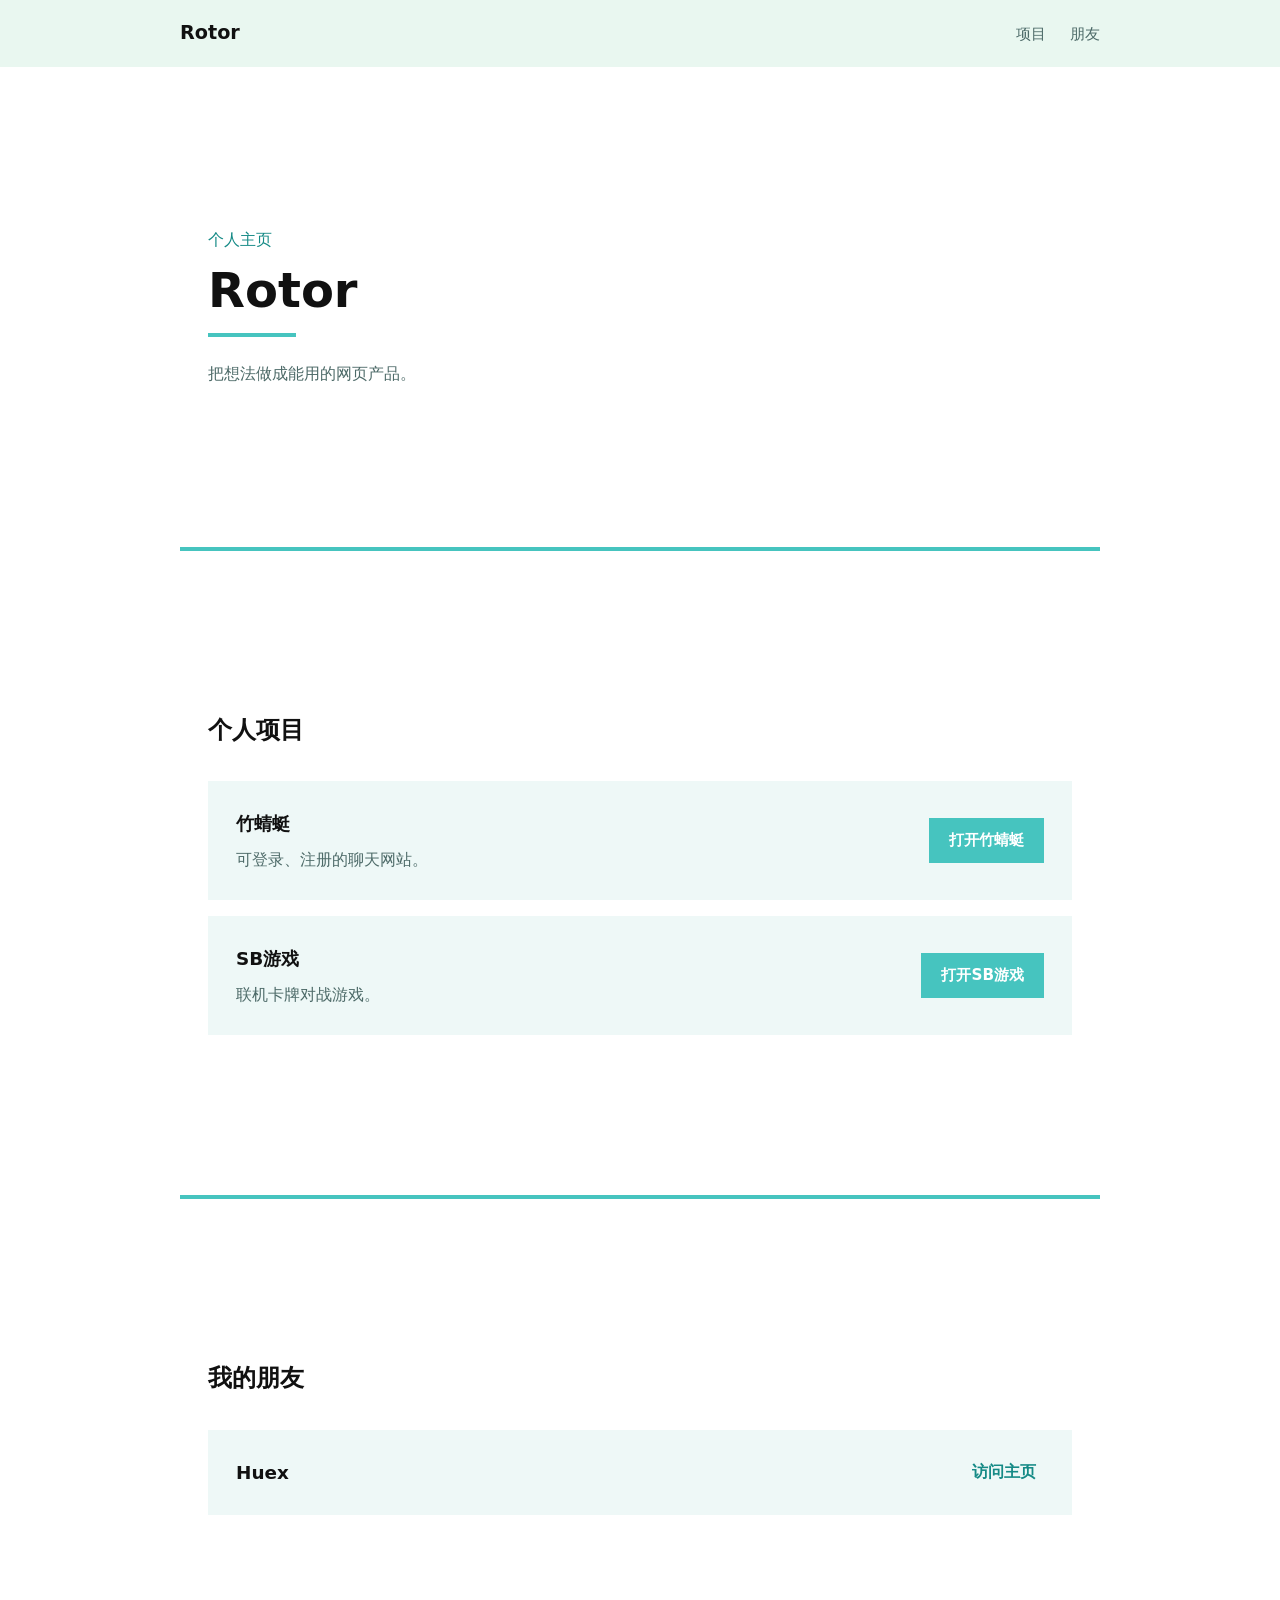
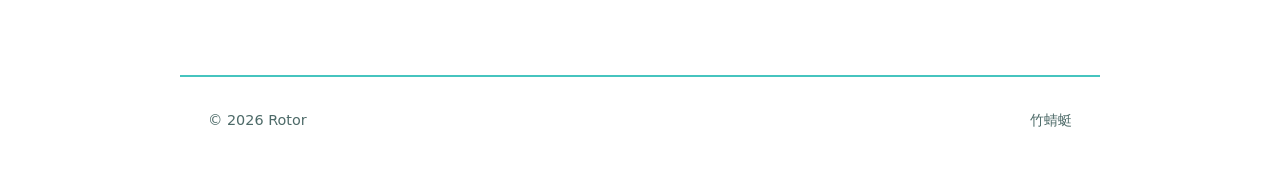
<file: index.html>
<!doctype html>
<html lang="zh-CN">
<head>
  <meta charset="utf-8">
  <meta name="viewport" content="width=device-width, initial-scale=1">
  <link rel="icon" type="image/svg+xml" href="favicon.svg">
  <title>Rotor</title>
  <meta name="description" content="Rotor 的个人主页与项目收录。">
  <link rel="stylesheet" href="styles.css">
</head>
<body>
  <header class="nav">
    <div class="nav-inner">
      <a class="brand" href="#top">Rotor</a>
      <nav class="nav-links" aria-label="页面导航">
        <a href="#projects">项目</a>
        <a href="#friends">朋友</a>
      </nav>
    </div>
  </header>

  <main id="top">
    <section class="hero">
      <p>个人主页</p>
      <h1>Rotor</h1>
      <div class="accent-line" aria-hidden="true"></div>
      <p class="intro">把想法做成能用的网页产品。</p>
    </section>

    <div class="divider" aria-hidden="true"></div>

    <section id="projects" class="section">
      <h2>个人项目</h2>
      <div class="project-list">
        <article class="project">
          <div class="project-title">
            <h3>竹蜻蜓</h3>
            <p>可登录、注册的聊天网站。</p>
          </div>
          <div class="project-content">
            <a class="link" href="http://129.211.13.226:40000/log_in.html" target="_blank" rel="noopener">打开竹蜻蜓</a>
          </div>
        </article>
        <article class="project">
          <div class="project-title">
            <h3>SB游戏</h3>
            <p>联机卡牌对战游戏。</p>
          </div>
          <div class="project-content">
            <a class="link" href="http://129.211.13.226:40003/" target="_blank" rel="noopener">打开SB游戏</a>
          </div>
        </article>
      </div>
    </section>

    <div class="divider" aria-hidden="true"></div>

    <section id="friends" class="section">
      <h2>我的朋友</h2>
      <article class="friend">
        <a class="friend-link" href="https://frankhuex.github.io/NewHome/#top" target="_blank" rel="noopener">
          <span class="friend-name">Huex</span>
          <span class="friend-action">访问主页</span>
        </a>
      </article>
    </section>
  </main>

  <div class="divider thin" aria-hidden="true"></div>

  <footer class="footer">
    <div class="footer-inner">
      <p>&copy; 2026 Rotor</p>
      <a href="http://129.211.13.226:40000/log_in.html" target="_blank" rel="noopener">竹蜻蜓</a>
    </div>
  </footer>
</body>
</html>
</file>
<file: styles.css>
:root {
  --bg: #ffffff;
  --text: #111111;
  --muted: #4d6a68;
  --accent: #46c4bf;
  --accent-dark: #158a86;
  --green-cyan: #e9f7f0;
  --teal-cyan: #d8eef0;
  --panel-cyan: #eef8f7;
}

* {
  box-sizing: border-box;
  border-radius: 0 !important;
  border: 0 !important;
  outline: 0 !important;
}

html {
  scroll-behavior: smooth;
}

body {
  margin: 0;
  background: var(--bg);
  color: var(--text);
  font-family: "Segoe UI", "Microsoft YaHei", system-ui, sans-serif;
  line-height: 1.6;
}

.nav {
  position: sticky;
  top: 0;
  z-index: 20;
  padding: 0;
  background: var(--green-cyan);
}

.nav-inner {
  width: min(920px, calc(100% - 48px));
  margin: 0 auto;
  padding: 18px 0;
  display: flex;
  align-items: baseline;
  justify-content: space-between;
}

.brand {
  font-size: 1.2rem;
  font-weight: 700;
  color: var(--text);
  text-decoration: none;
}

.nav-links {
  display: flex;
  gap: 24px;
}

.nav-links a {
  color: var(--muted);
  text-decoration: none;
  font-size: 0.95rem;
}

.nav-links a:hover {
  color: var(--accent-dark);
}

.hero,
.section {
  max-width: 920px;
  margin: 0 auto;
  padding: 72px 28px;
}

.hero {
  padding-top: 160px;
  padding-bottom: 132px;
}

.hero p {
  margin: 0 0 12px;
  color: var(--accent-dark);
}

.hero h1 {
  margin: 0;
  font-size: 3rem;
  line-height: 1.1;
}

.accent-line {
  width: 88px;
  height: 4px;
  margin: 16px 0 24px;
  background: var(--accent);
}

.divider {
  width: min(920px, calc(100% - 48px));
  height: 4px;
  margin: 0 auto;
  background: var(--accent);
}

.divider.thin {
  height: 2px;
}

.section {
  padding-top: 160px;
}

.hero .intro {
  max-width: 560px;
  margin: 0 0 28px;
  color: var(--muted);
}

.project .link {
  display: inline-flex;
  align-items: center;
  justify-content: center;
  padding: 10px 20px;
  background: var(--accent);
  color: #ffffff;
  font-size: 0.95rem;
  font-weight: 700;
  text-decoration: none;
}

.project .link:hover {
  background: var(--accent-dark);
}

.section {
  padding-bottom: 160px;
  margin-bottom: 0;
  background: transparent;
}

.section h2 {
  margin: 0 0 32px;
  font-size: 1.5rem;
}

.project {
  display: grid;
  grid-template-columns: 220px 1fr;
  gap: 24px;
  align-items: center;
  padding: 28px;
  background: var(--panel-cyan);
}

.project-list {
  display: grid;
  gap: 16px;
}

.project h3 {
  margin: 0;
  font-size: 1.15rem;
}

.project-content {
  display: flex;
  flex-direction: column;
  align-items: flex-end;
}

.project-title p {
  margin: 8px 0 0;
  color: var(--muted);
}

.friend {
  background: var(--panel-cyan);
}

.friend-link {
  display: flex;
  align-items: center;
  justify-content: space-between;
  gap: 24px;
  padding: 28px;
  color: var(--text);
  text-decoration: none;
}

.friend-name {
  font-size: 1.15rem;
  font-weight: 700;
}

.friend-action {
  margin-right: 8px;
  color: var(--accent-dark);
  font-weight: 700;
}

.friend-link:hover .friend-action {
  color: var(--accent);
}

.footer {
  width: 100%;
  padding: 0;
  background: transparent;
}

.footer-inner {
  max-width: 920px;
  margin: 0 auto;
  padding: 32px 28px 48px;
  display: flex;
  align-items: center;
  justify-content: space-between;
  gap: 16px;
  color: var(--muted);
  font-size: 0.9rem;
}

.footer p {
  margin: 0;
}

.footer a {
  color: var(--muted);
  text-decoration: none;
}

.footer a:hover {
  color: var(--accent-dark);
}

@media (max-width: 640px) {
  .nav {
    padding: 0;
  }

  .nav-inner {
    width: calc(100% - 32px);
    padding-top: 16px;
    padding-bottom: 16px;
  }

  .hero,
  .section {
    padding-left: 20px;
    padding-right: 20px;
  }

  .footer-inner {
    padding-left: 20px;
    padding-right: 20px;
  }

  .footer-inner {
    display: grid;
    gap: 8px;
    justify-items: start;
  }

  .hero {
    padding-top: 140px;
    padding-bottom: 112px;
  }

  .section {
    padding-top: 140px;
    padding-bottom: 140px;
  }

  .hero h1 {
    font-size: 2.25rem;
  }

  .project {
    grid-template-columns: 1fr;
    gap: 16px;
    padding: 24px;
  }

  .project-content {
    align-items: flex-start;
  }

  .friend-link {
    padding: 24px;
  }
}
</file>
